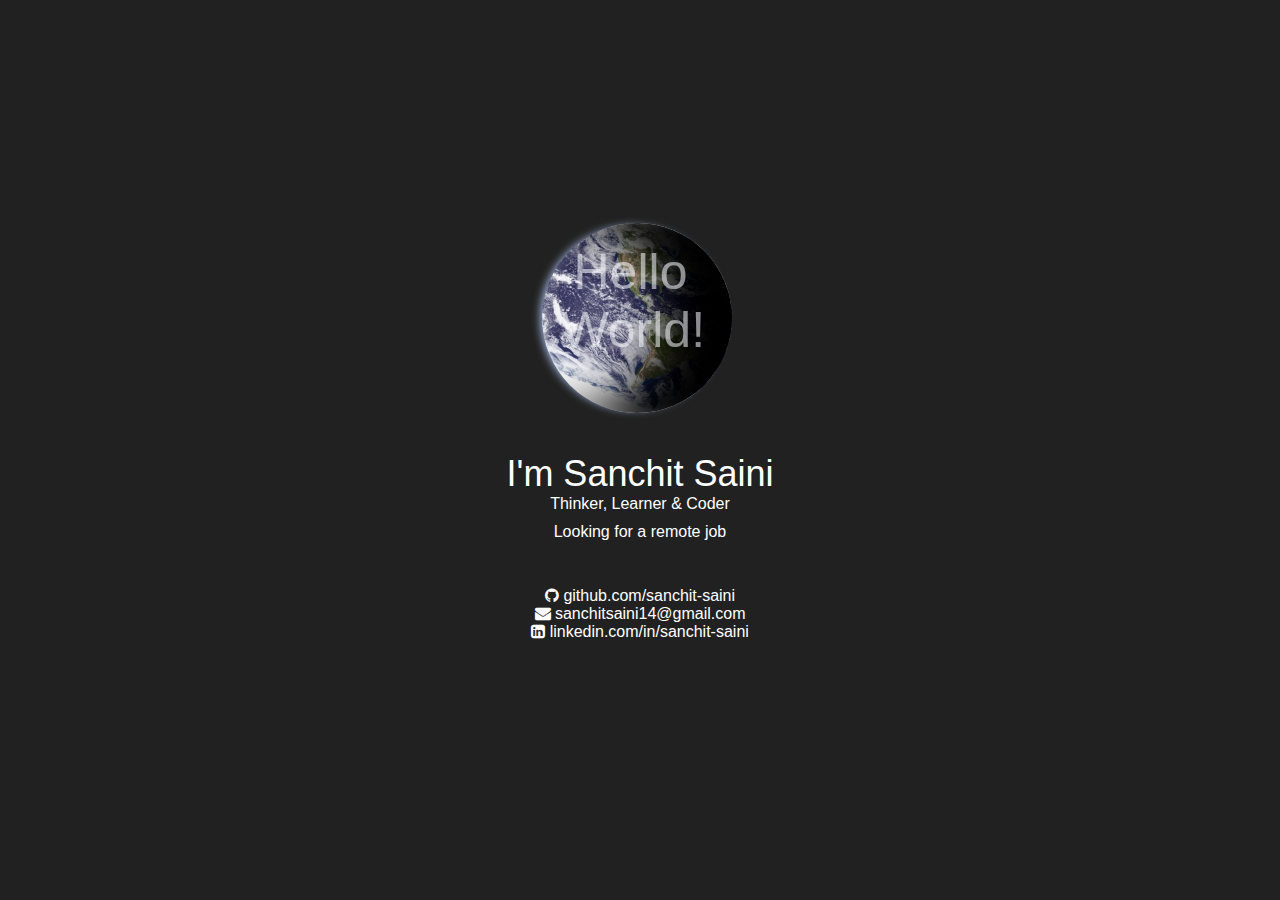
<file: sanchit-saini.github.io/index.html>
<!DOCTYPE html>
<html lang="en">
    <head>
        <meta charset="utf-8">
        <title>Sanchit Saini</title>
        <meta name="viewport" content="width=device-width, initial-scale=1">
        <link rel="stylesheet" href="style.css">
        <link type="text/css" href="https://stackpath.bootstrapcdn.com/font-awesome/4.7.0/css/font-awesome.min.css" rel="stylesheet">
        <link rel="icon" href="favicon.ico" type="image/gif" sizes="16x16">
	<!-- Global site tag (gtag.js) - Google Analytics -->
	<script async src="https://www.googletagmanager.com/gtag/js?id=UA-112353064-1"></script>
	<script>
	 window.dataLayer = window.dataLayer || [];
  	 function gtag(){dataLayer.push(arguments);}
  	 gtag('js', new Date());
  	 gtag('config', 'UA-112353064-1');
	</script>

    </head>

    <body class="container">
        <div class="item">
            <div>
                <article class="card card--earth">
                    <div class="planet__atmosphere">
                        <div class="planet__surface"></div>
                        <div class="intro center">
                            Hello World!    
                        </div>
                    </div>
                </article>
    
                <div class="title center">
                        I'm Sanchit Saini 
                </div>

                <div class="center">
                        Thinker, Learner &amp; Coder
                </div>
		
		<div class="center" style="padding:10px;">
			Looking for a remote job
		</div>
               
		<div class="social">
		  <ul class="center" style="padding:20px;">
                    
		    <li>
                        <i class="fa fa-github"></i>
                        <a href="https://github.com/sanchit-saini">github.com/sanchit-saini</a>
                    </li>
                    
		    <li>
                        <i class="fa fa-envelope"></i>
                        <a href="mailto://sanchitsaini14@gmail.com">sanchitsaini14@gmail.com</a>
                    </li>
		    
		    <li>
			<i class="fa fa-linkedin-square"></i>
			<a href="https://in.linkedin.com/in/sanchit-saini">linkedin.com/in/sanchit-saini</a>
		    </li>
                  </ul>
		</div>
            </div>
        </div>
    </body>
</html>
</file>
<file: sanchit-saini.github.io/style.css>
:root {
  --earth-image: url('earth.jpg');
  --earth-tilt: rotate(23.26deg);
  --earth-day: 40;
  --earth-color: #b3caff;
  height: 100%;
  background-color: #212121;
  width: 100vw;
  font-family: sans-serif;
  font-weight: 100;
  color: #fff;
}

@keyframes planetRotate {
  from {
    background-position: 0% center;
  }
  to {
    background-position: -200% center;
  }
}


.planet__atmosphere {
  box-shadow: inset 10px 0px 12px -2px rgba(255, 255, 255, 0.2), inset -70px 0px 50px 0px black, -5px 0px 10px -4px var(--earth-color);
  height: 190px;
  width: 190px;
  position: relative;
  background: radial-gradient(circle at 30% 50%, rgba(255, 255, 255, 0.3) 0%, rgba(255, 255, 255, 0) 65%);
  border-radius: 100px;
  overflow: hidden;
}

.planet__surface {
  background-image: var(--earth-image);
  transform: var(--earth-tilt) scale(1.2);
  animation: planetRotate calc(var(--earth-day)*.1s) linear infinite;
  position: absolute;
  height: 100%;
  width: 100%;
  z-index: -1;
  background-size: cover;
}

.container {
    height: 100%;
    padding: 0;
    margin: 0;
    display: flex;
}

.item{
  margin: auto;
}

.center{
  text-align: center;
  align-items: center;
}

.intro{
  font-family: sans-serif;
  font-size: 50px;
  font-weight: 400;
  color: #f5f7fa91;
  padding: 20px 32px 10px 20px;
}

.title {
    padding-top: 40px;
    font-size: 36px;
    font-weight: 300;
}

div.social{
     margin-left: auto;
     margin-right: auto;
     display: table;
}

ul{
    text-align: left;
}

li{
  list-style-type: none;
  white-space: nowrap;
}

a{
  color: white;
  text-decoration: none;
}

a:hover, a:focus {
  color: grey;
  text-decoration: underline;
}

article{
  padding-left: 35px;
}
</file>
